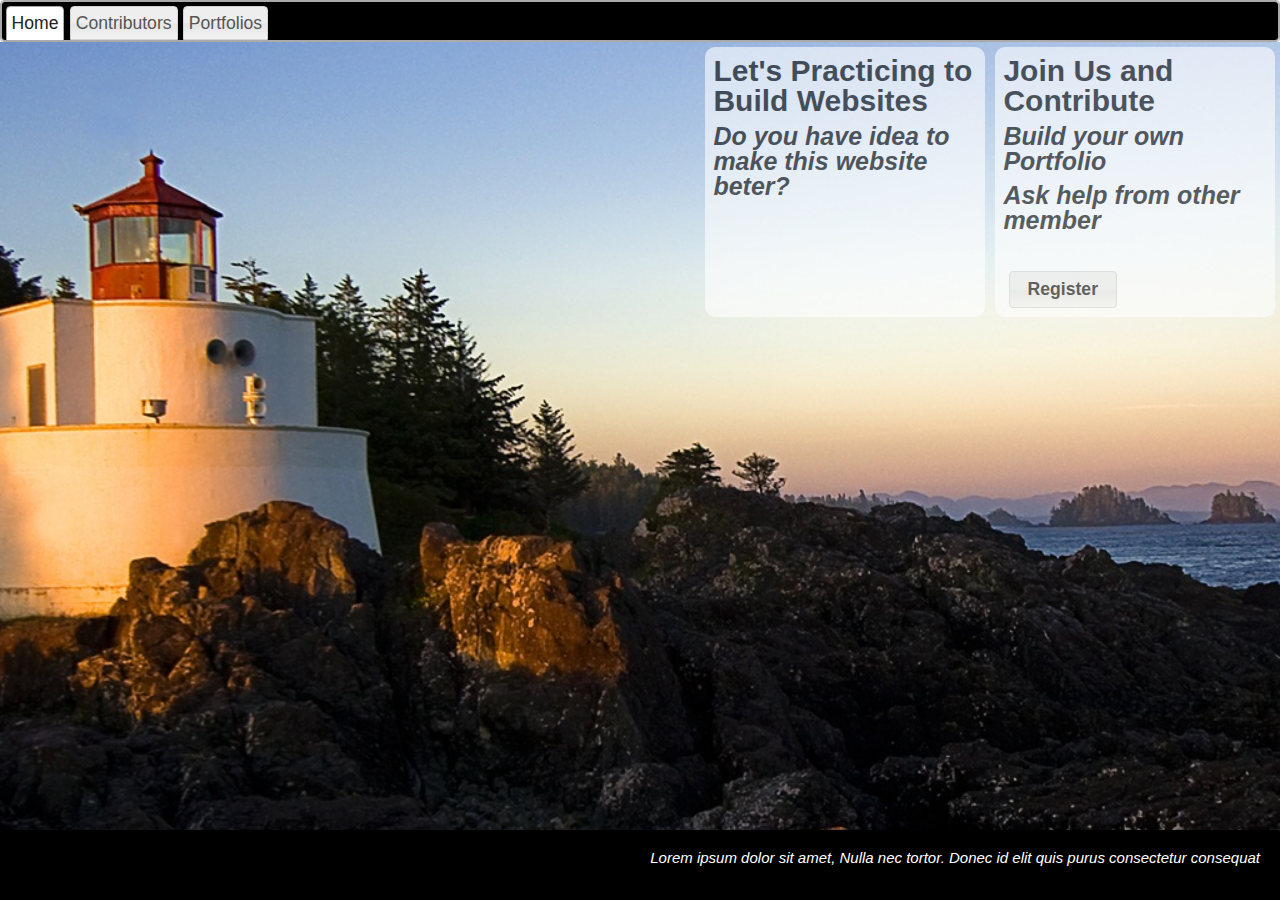
<file: index.html>
<!DOCTYPE html>
<!-- HTML5 Boilerplate -->
<!--[if lt IE 7]>      <html class="no-js lt-ie9 lt-ie8 lt-ie7"> <![endif]-->
<!--[if IE 7]>         <html class="no-js lt-ie9 lt-ie8"> <![endif]-->
<!--[if IE 8]>         <html class="no-js lt-ie9"> <![endif]-->
<!--[if gt IE 8]><!-->						<!--[endif]-->
<html>
<head>
	<meta charset="utf-8">
	<meta http-equiv="X-UA-Compatible" content="IE=edge,chrome=1">
	<meta name="description" content="This is the Codecademy users project.">
	<meta name="keywords" content="responsive, grid, web design, teamwork,">
	<meta name="Yuliana" content="Codecademy Users Porfolios">

	<meta http-equiv="cleartype" content="on">
	<title> <!-- title --> </title>

	<link rel="stylesheet" href="css/html5reset.css" media="all">
	<link rel="stylesheet" href="css/col.css" media="all">
	<link rel="stylesheet" href="css/2cols.css" media="all">
	<link rel="stylesheet" href="css/3cols.css" media="all">
	<link rel="stylesheet" href="css/8cols.css" media="all">
	<meta name="viewport" content="width=device-width, initial-scale=1.0">
	<link rel="stylesheet" type="text/css" href="teamwork.css">
	<link href="jquery-ui/jquery-ui.css" rel="stylesheet">
	
</head>
<body>
<div id="tabs">
	<ul>
		<li><a href="#tabs-1">Home</a></li>
		<li><a href="#tabs-2">Contributors</a></li>
		<li><a href="#tabs-3">Portfolios</a></li>
	</ul>
	<div id="tabs-1">
		
	</div>
	<div id="tabs-2">
			<!-- Member list -->
		<h4 class="header"> Contributor </h4>
		<ul id="users">
		<!-- registered user will see their name here -->
			<li> <a href="#"><div>Member 1</div></a></li>
			<li> <a href="#"><div>Member 2</div></a></li>
		</ul>
	</div>
	<div id="tabs-3">
	<h4 class="header"> Member's Portfolios </h4>
		<ul id="users">
		<!-- registered user will see their name here -->
			<li> <a href="#"><div>Member portfolio 1</div></a></li>
			<li> <a href="#"><div>Member portfolio 2</div></a></li>
			<li> <a href="#"><div>Member portfolio 3</div></a></li>
			<li> <a href="#"><div>Member portfolio 4</div></a></li>			
		</ul>
	</div>
</div>

<div class="section group">
	<!-- Main Content -->
	<div class="col span1-2" id="registration">
		<h4>
			Join Us and Contribute
		</h4>
		<p> Build your own Portfolio </p>
		<p> Ask help from other member </p><br/>
		<a href="#">
		<button id="button">
			Register
		</button>
		</a>
	</div>

	<div class="col span1-2" id="content">
		<h4>
			Let's Practicing to Build Websites
		</h4>
		<p>
			Do you have idea to make this website beter?
		</p>
	</div>

</div>

<div class="section group">
<!-- Footer -->
	<div class="col span2-2" id="footer">
		<!-- Put Somethin in footer section-->
		<p> Lorem ipsum dolor sit amet,  Nulla nec tortor. Donec id elit quis purus consectetur consequat </p>
	</div>
</div>

<script src="jquery-ui/external/jquery/jquery.js"></script>
<script src="jquery-ui/jquery-ui.js"></script>
<script>
$( "#tabs" ).tabs();
$( "#button" ).button();
</script>
</body>
</html>
</file>
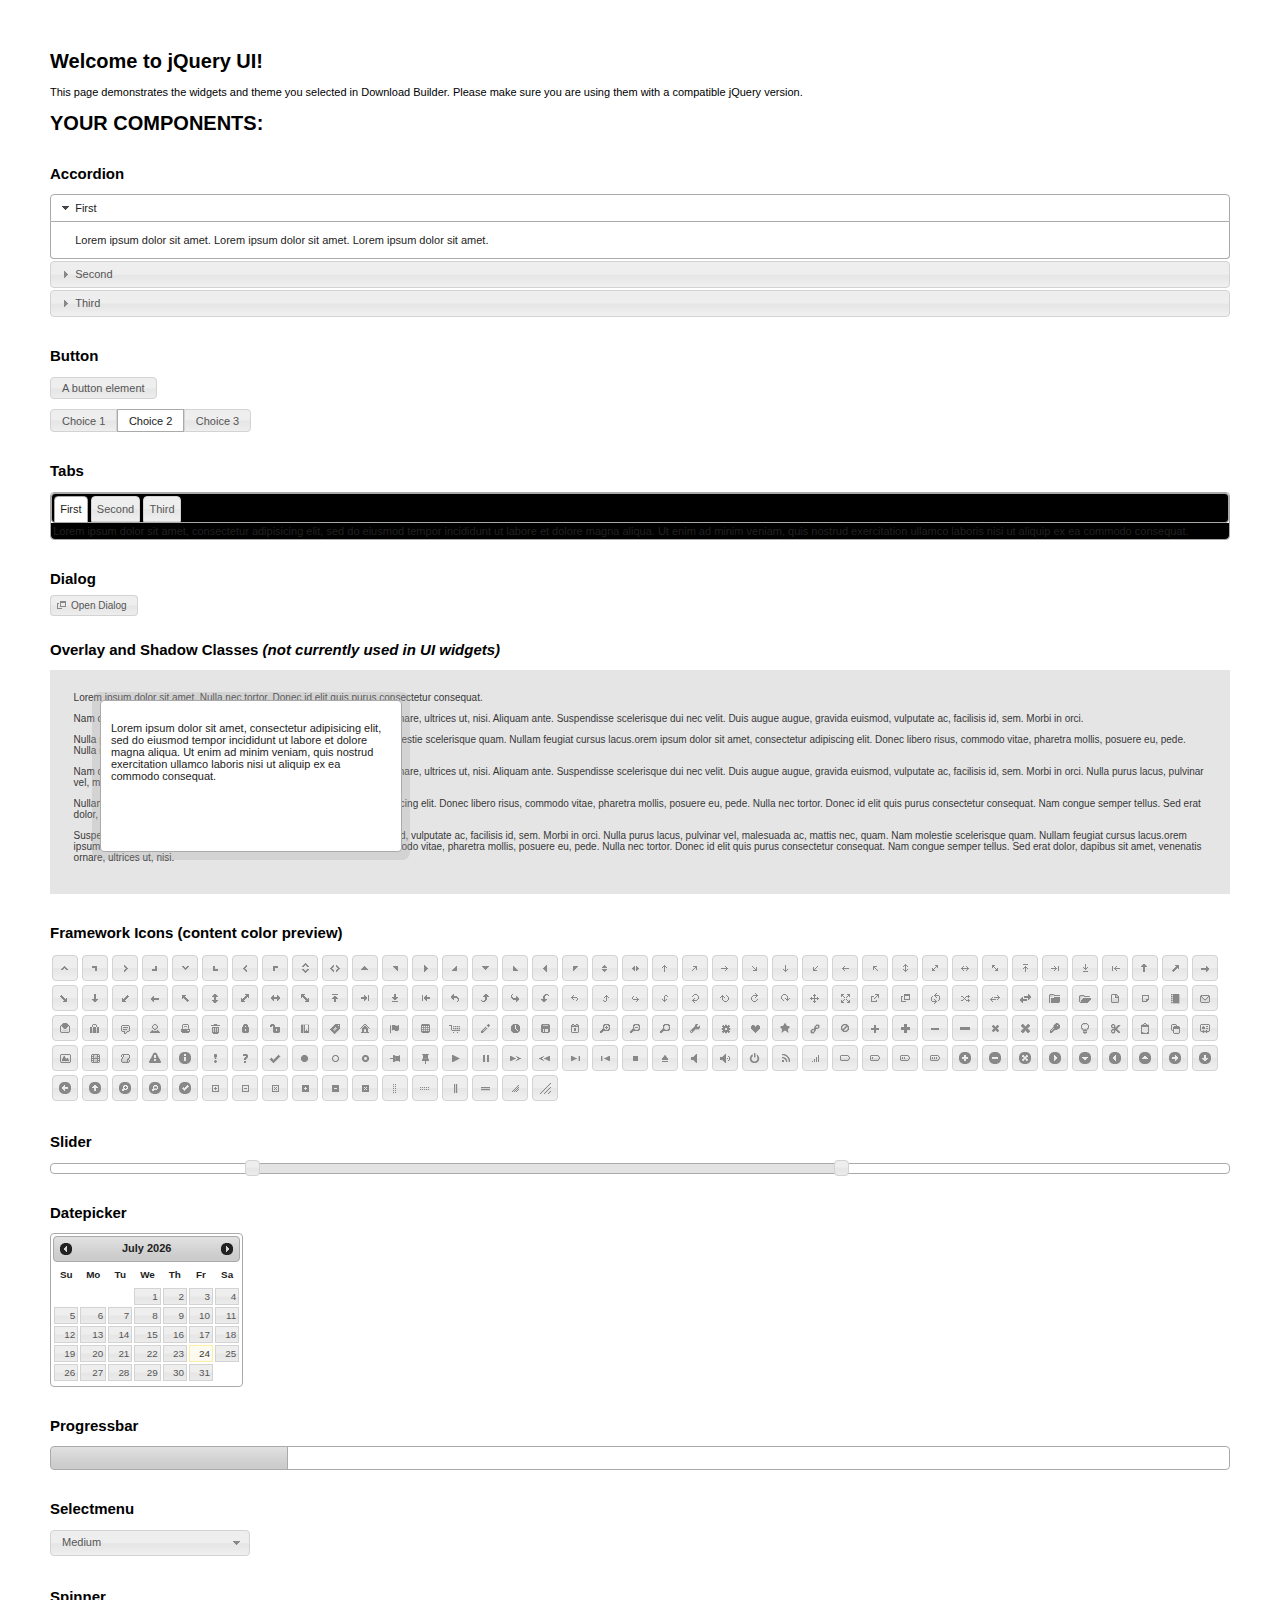
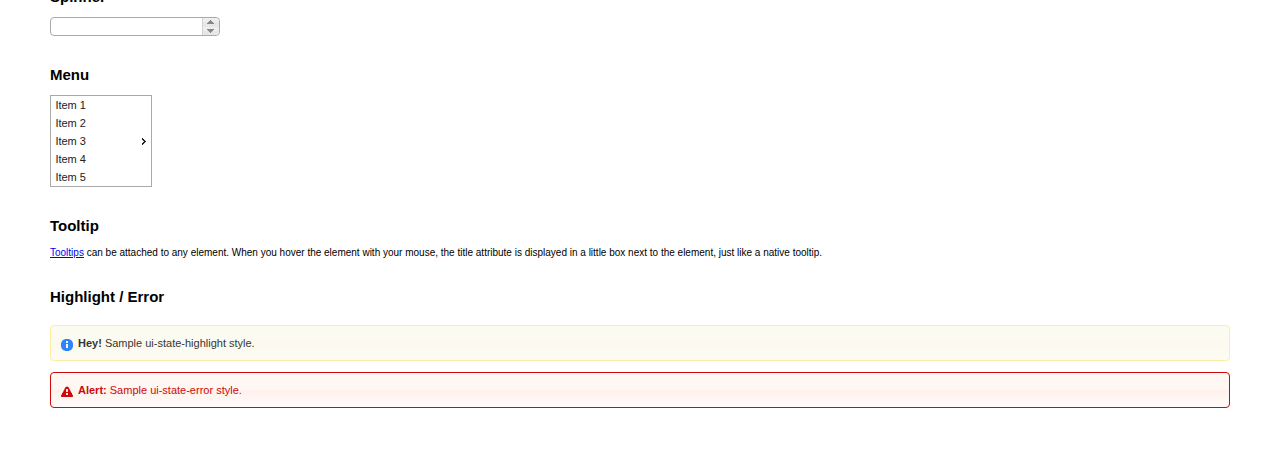
<file: jquery-ui/index.html>
<!doctype html>
<html lang="us">
<head>
	<meta charset="utf-8">
	<title>jQuery UI Example Page</title>
	<link href="jquery-ui.css" rel="stylesheet">
	<style>
	body{
		font: 62.5% "Trebuchet MS", sans-serif;
		margin: 50px;
	}
	.demoHeaders {
		margin-top: 2em;
	}
	#dialog-link {
		padding: .4em 1em .4em 20px;
		text-decoration: none;
		position: relative;
	}
	#dialog-link span.ui-icon {
		margin: 0 5px 0 0;
		position: absolute;
		left: .2em;
		top: 50%;
		margin-top: -8px;
	}
	#icons {
		margin: 0;
		padding: 0;
	}
	#icons li {
		margin: 2px;
		position: relative;
		padding: 4px 0;
		cursor: pointer;
		float: left;
		list-style: none;
	}
	#icons span.ui-icon {
		float: left;
		margin: 0 4px;
	}
	.fakewindowcontain .ui-widget-overlay {
		position: absolute;
	}
	select {
		width: 200px;
	}
	</style>
</head>
<body>

<h1>Welcome to jQuery UI!</h1>

<div class="ui-widget">
	<p>This page demonstrates the widgets and theme you selected in Download Builder. Please make sure you are using them with a compatible jQuery version.</p>
</div>

<h1>YOUR COMPONENTS:</h1>


<!-- Accordion -->
<h2 class="demoHeaders">Accordion</h2>
<div id="accordion">
	<h3>First</h3>
	<div>Lorem ipsum dolor sit amet. Lorem ipsum dolor sit amet. Lorem ipsum dolor sit amet.</div>
	<h3>Second</h3>
	<div>Phasellus mattis tincidunt nibh.</div>
	<h3>Third</h3>
	<div>Nam dui erat, auctor a, dignissim quis.</div>
</div>





<!-- Button -->
<h2 class="demoHeaders">Button</h2>
<button id="button">A button element</button>
<form style="margin-top: 1em;">
	<div id="radioset">
		<input type="radio" id="radio1" name="radio"><label for="radio1">Choice 1</label>
		<input type="radio" id="radio2" name="radio" checked="checked"><label for="radio2">Choice 2</label>
		<input type="radio" id="radio3" name="radio"><label for="radio3">Choice 3</label>
	</div>
</form>



<!-- Tabs -->
<h2 class="demoHeaders">Tabs</h2>
<div id="tabs">
	<ul>
		<li><a href="#tabs-1">First</a></li>
		<li><a href="#tabs-2">Second</a></li>
		<li><a href="#tabs-3">Third</a></li>
	</ul>
	<div id="tabs-1">Lorem ipsum dolor sit amet, consectetur adipisicing elit, sed do eiusmod tempor incididunt ut labore et dolore magna aliqua. Ut enim ad minim veniam, quis nostrud exercitation ullamco laboris nisi ut aliquip ex ea commodo consequat.</div>
	<div id="tabs-2">Phasellus mattis tincidunt nibh. Cras orci urna, blandit id, pretium vel, aliquet ornare, felis. Maecenas scelerisque sem non nisl. Fusce sed lorem in enim dictum bibendum.</div>
	<div id="tabs-3">Nam dui erat, auctor a, dignissim quis, sollicitudin eu, felis. Pellentesque nisi urna, interdum eget, sagittis et, consequat vestibulum, lacus. Mauris porttitor ullamcorper augue.</div>
</div>



<!-- Dialog NOTE: Dialog is not generated by UI in this demo so it can be visually styled in themeroller-->
<h2 class="demoHeaders">Dialog</h2>
<p><a href="#" id="dialog-link" class="ui-state-default ui-corner-all"><span class="ui-icon ui-icon-newwin"></span>Open Dialog</a></p>

<h2 class="demoHeaders">Overlay and Shadow Classes <em>(not currently used in UI widgets)</em></h2>
<div style="position: relative; width: 96%; height: 200px; padding:1% 2%; overflow:hidden;" class="fakewindowcontain">
	<p>Lorem ipsum dolor sit amet,  Nulla nec tortor. Donec id elit quis purus consectetur consequat. </p><p>Nam congue semper tellus. Sed erat dolor, dapibus sit amet, venenatis ornare, ultrices ut, nisi. Aliquam ante. Suspendisse scelerisque dui nec velit. Duis augue augue, gravida euismod, vulputate ac, facilisis id, sem. Morbi in orci. </p><p>Nulla purus lacus, pulvinar vel, malesuada ac, mattis nec, quam. Nam molestie scelerisque quam. Nullam feugiat cursus lacus.orem ipsum dolor sit amet, consectetur adipiscing elit. Donec libero risus, commodo vitae, pharetra mollis, posuere eu, pede. Nulla nec tortor. Donec id elit quis purus consectetur consequat. </p><p>Nam congue semper tellus. Sed erat dolor, dapibus sit amet, venenatis ornare, ultrices ut, nisi. Aliquam ante. Suspendisse scelerisque dui nec velit. Duis augue augue, gravida euismod, vulputate ac, facilisis id, sem. Morbi in orci. Nulla purus lacus, pulvinar vel, malesuada ac, mattis nec, quam. Nam molestie scelerisque quam. </p><p>Nullam feugiat cursus lacus.orem ipsum dolor sit amet, consectetur adipiscing elit. Donec libero risus, commodo vitae, pharetra mollis, posuere eu, pede. Nulla nec tortor. Donec id elit quis purus consectetur consequat. Nam congue semper tellus. Sed erat dolor, dapibus sit amet, venenatis ornare, ultrices ut, nisi. Aliquam ante. </p><p>Suspendisse scelerisque dui nec velit. Duis augue augue, gravida euismod, vulputate ac, facilisis id, sem. Morbi in orci. Nulla purus lacus, pulvinar vel, malesuada ac, mattis nec, quam. Nam molestie scelerisque quam. Nullam feugiat cursus lacus.orem ipsum dolor sit amet, consectetur adipiscing elit. Donec libero risus, commodo vitae, pharetra mollis, posuere eu, pede. Nulla nec tortor. Donec id elit quis purus consectetur consequat. Nam congue semper tellus. Sed erat dolor, dapibus sit amet, venenatis ornare, ultrices ut, nisi. </p>

	<!-- ui-dialog -->
	<div class="ui-overlay"><div class="ui-widget-overlay"></div><div class="ui-widget-shadow ui-corner-all" style="width: 302px; height: 152px; position: absolute; left: 50px; top: 30px;"></div></div>
	<div style="position: absolute; width: 280px; height: 130px;left: 50px; top: 30px; padding: 10px;" class="ui-widget ui-widget-content ui-corner-all">
		<div class="ui-dialog-content ui-widget-content" style="background: none; border: 0;">
			<p>Lorem ipsum dolor sit amet, consectetur adipisicing elit, sed do eiusmod tempor incididunt ut labore et dolore magna aliqua. Ut enim ad minim veniam, quis nostrud exercitation ullamco laboris nisi ut aliquip ex ea commodo consequat.</p>
		</div>
	</div>

</div>

<!-- ui-dialog -->
<div id="dialog" title="Dialog Title">
	<p>Lorem ipsum dolor sit amet, consectetur adipisicing elit, sed do eiusmod tempor incididunt ut labore et dolore magna aliqua. Ut enim ad minim veniam, quis nostrud exercitation ullamco laboris nisi ut aliquip ex ea commodo consequat.</p>
</div>



<h2 class="demoHeaders">Framework Icons (content color preview)</h2>
<ul id="icons" class="ui-widget ui-helper-clearfix">
	<li class="ui-state-default ui-corner-all" title=".ui-icon-carat-1-n"><span class="ui-icon ui-icon-carat-1-n"></span></li>
	<li class="ui-state-default ui-corner-all" title=".ui-icon-carat-1-ne"><span class="ui-icon ui-icon-carat-1-ne"></span></li>
	<li class="ui-state-default ui-corner-all" title=".ui-icon-carat-1-e"><span class="ui-icon ui-icon-carat-1-e"></span></li>
	<li class="ui-state-default ui-corner-all" title=".ui-icon-carat-1-se"><span class="ui-icon ui-icon-carat-1-se"></span></li>
	<li class="ui-state-default ui-corner-all" title=".ui-icon-carat-1-s"><span class="ui-icon ui-icon-carat-1-s"></span></li>
	<li class="ui-state-default ui-corner-all" title=".ui-icon-carat-1-sw"><span class="ui-icon ui-icon-carat-1-sw"></span></li>
	<li class="ui-state-default ui-corner-all" title=".ui-icon-carat-1-w"><span class="ui-icon ui-icon-carat-1-w"></span></li>
	<li class="ui-state-default ui-corner-all" title=".ui-icon-carat-1-nw"><span class="ui-icon ui-icon-carat-1-nw"></span></li>
	<li class="ui-state-default ui-corner-all" title=".ui-icon-carat-2-n-s"><span class="ui-icon ui-icon-carat-2-n-s"></span></li>
	<li class="ui-state-default ui-corner-all" title=".ui-icon-carat-2-e-w"><span class="ui-icon ui-icon-carat-2-e-w"></span></li>
	<li class="ui-state-default ui-corner-all" title=".ui-icon-triangle-1-n"><span class="ui-icon ui-icon-triangle-1-n"></span></li>
	<li class="ui-state-default ui-corner-all" title=".ui-icon-triangle-1-ne"><span class="ui-icon ui-icon-triangle-1-ne"></span></li>
	<li class="ui-state-default ui-corner-all" title=".ui-icon-triangle-1-e"><span class="ui-icon ui-icon-triangle-1-e"></span></li>
	<li class="ui-state-default ui-corner-all" title=".ui-icon-triangle-1-se"><span class="ui-icon ui-icon-triangle-1-se"></span></li>
	<li class="ui-state-default ui-corner-all" title=".ui-icon-triangle-1-s"><span class="ui-icon ui-icon-triangle-1-s"></span></li>
	<li class="ui-state-default ui-corner-all" title=".ui-icon-triangle-1-sw"><span class="ui-icon ui-icon-triangle-1-sw"></span></li>
	<li class="ui-state-default ui-corner-all" title=".ui-icon-triangle-1-w"><span class="ui-icon ui-icon-triangle-1-w"></span></li>
	<li class="ui-state-default ui-corner-all" title=".ui-icon-triangle-1-nw"><span class="ui-icon ui-icon-triangle-1-nw"></span></li>
	<li class="ui-state-default ui-corner-all" title=".ui-icon-triangle-2-n-s"><span class="ui-icon ui-icon-triangle-2-n-s"></span></li>
	<li class="ui-state-default ui-corner-all" title=".ui-icon-triangle-2-e-w"><span class="ui-icon ui-icon-triangle-2-e-w"></span></li>
	<li class="ui-state-default ui-corner-all" title=".ui-icon-arrow-1-n"><span class="ui-icon ui-icon-arrow-1-n"></span></li>
	<li class="ui-state-default ui-corner-all" title=".ui-icon-arrow-1-ne"><span class="ui-icon ui-icon-arrow-1-ne"></span></li>
	<li class="ui-state-default ui-corner-all" title=".ui-icon-arrow-1-e"><span class="ui-icon ui-icon-arrow-1-e"></span></li>
	<li class="ui-state-default ui-corner-all" title=".ui-icon-arrow-1-se"><span class="ui-icon ui-icon-arrow-1-se"></span></li>
	<li class="ui-state-default ui-corner-all" title=".ui-icon-arrow-1-s"><span class="ui-icon ui-icon-arrow-1-s"></span></li>
	<li class="ui-state-default ui-corner-all" title=".ui-icon-arrow-1-sw"><span class="ui-icon ui-icon-arrow-1-sw"></span></li>
	<li class="ui-state-default ui-corner-all" title=".ui-icon-arrow-1-w"><span class="ui-icon ui-icon-arrow-1-w"></span></li>
	<li class="ui-state-default ui-corner-all" title=".ui-icon-arrow-1-nw"><span class="ui-icon ui-icon-arrow-1-nw"></span></li>
	<li class="ui-state-default ui-corner-all" title=".ui-icon-arrow-2-n-s"><span class="ui-icon ui-icon-arrow-2-n-s"></span></li>
	<li class="ui-state-default ui-corner-all" title=".ui-icon-arrow-2-ne-sw"><span class="ui-icon ui-icon-arrow-2-ne-sw"></span></li>
	<li class="ui-state-default ui-corner-all" title=".ui-icon-arrow-2-e-w"><span class="ui-icon ui-icon-arrow-2-e-w"></span></li>
	<li class="ui-state-default ui-corner-all" title=".ui-icon-arrow-2-se-nw"><span class="ui-icon ui-icon-arrow-2-se-nw"></span></li>
	<li class="ui-state-default ui-corner-all" title=".ui-icon-arrowstop-1-n"><span class="ui-icon ui-icon-arrowstop-1-n"></span></li>
	<li class="ui-state-default ui-corner-all" title=".ui-icon-arrowstop-1-e"><span class="ui-icon ui-icon-arrowstop-1-e"></span></li>
	<li class="ui-state-default ui-corner-all" title=".ui-icon-arrowstop-1-s"><span class="ui-icon ui-icon-arrowstop-1-s"></span></li>
	<li class="ui-state-default ui-corner-all" title=".ui-icon-arrowstop-1-w"><span class="ui-icon ui-icon-arrowstop-1-w"></span></li>
	<li class="ui-state-default ui-corner-all" title=".ui-icon-arrowthick-1-n"><span class="ui-icon ui-icon-arrowthick-1-n"></span></li>
	<li class="ui-state-default ui-corner-all" title=".ui-icon-arrowthick-1-ne"><span class="ui-icon ui-icon-arrowthick-1-ne"></span></li>
	<li class="ui-state-default ui-corner-all" title=".ui-icon-arrowthick-1-e"><span class="ui-icon ui-icon-arrowthick-1-e"></span></li>
	<li class="ui-state-default ui-corner-all" title=".ui-icon-arrowthick-1-se"><span class="ui-icon ui-icon-arrowthick-1-se"></span></li>
	<li class="ui-state-default ui-corner-all" title=".ui-icon-arrowthick-1-s"><span class="ui-icon ui-icon-arrowthick-1-s"></span></li>
	<li class="ui-state-default ui-corner-all" title=".ui-icon-arrowthick-1-sw"><span class="ui-icon ui-icon-arrowthick-1-sw"></span></li>
	<li class="ui-state-default ui-corner-all" title=".ui-icon-arrowthick-1-w"><span class="ui-icon ui-icon-arrowthick-1-w"></span></li>
	<li class="ui-state-default ui-corner-all" title=".ui-icon-arrowthick-1-nw"><span class="ui-icon ui-icon-arrowthick-1-nw"></span></li>
	<li class="ui-state-default ui-corner-all" title=".ui-icon-arrowthick-2-n-s"><span class="ui-icon ui-icon-arrowthick-2-n-s"></span></li>
	<li class="ui-state-default ui-corner-all" title=".ui-icon-arrowthick-2-ne-sw"><span class="ui-icon ui-icon-arrowthick-2-ne-sw"></span></li>
	<li class="ui-state-default ui-corner-all" title=".ui-icon-arrowthick-2-e-w"><span class="ui-icon ui-icon-arrowthick-2-e-w"></span></li>
	<li class="ui-state-default ui-corner-all" title=".ui-icon-arrowthick-2-se-nw"><span class="ui-icon ui-icon-arrowthick-2-se-nw"></span></li>
	<li class="ui-state-default ui-corner-all" title=".ui-icon-arrowthickstop-1-n"><span class="ui-icon ui-icon-arrowthickstop-1-n"></span></li>
	<li class="ui-state-default ui-corner-all" title=".ui-icon-arrowthickstop-1-e"><span class="ui-icon ui-icon-arrowthickstop-1-e"></span></li>
	<li class="ui-state-default ui-corner-all" title=".ui-icon-arrowthickstop-1-s"><span class="ui-icon ui-icon-arrowthickstop-1-s"></span></li>
	<li class="ui-state-default ui-corner-all" title=".ui-icon-arrowthickstop-1-w"><span class="ui-icon ui-icon-arrowthickstop-1-w"></span></li>
	<li class="ui-state-default ui-corner-all" title=".ui-icon-arrowreturnthick-1-w"><span class="ui-icon ui-icon-arrowreturnthick-1-w"></span></li>
	<li class="ui-state-default ui-corner-all" title=".ui-icon-arrowreturnthick-1-n"><span class="ui-icon ui-icon-arrowreturnthick-1-n"></span></li>
	<li class="ui-state-default ui-corner-all" title=".ui-icon-arrowreturnthick-1-e"><span class="ui-icon ui-icon-arrowreturnthick-1-e"></span></li>
	<li class="ui-state-default ui-corner-all" title=".ui-icon-arrowreturnthick-1-s"><span class="ui-icon ui-icon-arrowreturnthick-1-s"></span></li>
	<li class="ui-state-default ui-corner-all" title=".ui-icon-arrowreturn-1-w"><span class="ui-icon ui-icon-arrowreturn-1-w"></span></li>
	<li class="ui-state-default ui-corner-all" title=".ui-icon-arrowreturn-1-n"><span class="ui-icon ui-icon-arrowreturn-1-n"></span></li>
	<li class="ui-state-default ui-corner-all" title=".ui-icon-arrowreturn-1-e"><span class="ui-icon ui-icon-arrowreturn-1-e"></span></li>
	<li class="ui-state-default ui-corner-all" title=".ui-icon-arrowreturn-1-s"><span class="ui-icon ui-icon-arrowreturn-1-s"></span></li>
	<li class="ui-state-default ui-corner-all" title=".ui-icon-arrowrefresh-1-w"><span class="ui-icon ui-icon-arrowrefresh-1-w"></span></li>
	<li class="ui-state-default ui-corner-all" title=".ui-icon-arrowrefresh-1-n"><span class="ui-icon ui-icon-arrowrefresh-1-n"></span></li>
	<li class="ui-state-default ui-corner-all" title=".ui-icon-arrowrefresh-1-e"><span class="ui-icon ui-icon-arrowrefresh-1-e"></span></li>
	<li class="ui-state-default ui-corner-all" title=".ui-icon-arrowrefresh-1-s"><span class="ui-icon ui-icon-arrowrefresh-1-s"></span></li>
	<li class="ui-state-default ui-corner-all" title=".ui-icon-arrow-4"><span class="ui-icon ui-icon-arrow-4"></span></li>
	<li class="ui-state-default ui-corner-all" title=".ui-icon-arrow-4-diag"><span class="ui-icon ui-icon-arrow-4-diag"></span></li>
	<li class="ui-state-default ui-corner-all" title=".ui-icon-extlink"><span class="ui-icon ui-icon-extlink"></span></li>
	<li class="ui-state-default ui-corner-all" title=".ui-icon-newwin"><span class="ui-icon ui-icon-newwin"></span></li>
	<li class="ui-state-default ui-corner-all" title=".ui-icon-refresh"><span class="ui-icon ui-icon-refresh"></span></li>
	<li class="ui-state-default ui-corner-all" title=".ui-icon-shuffle"><span class="ui-icon ui-icon-shuffle"></span></li>
	<li class="ui-state-default ui-corner-all" title=".ui-icon-transfer-e-w"><span class="ui-icon ui-icon-transfer-e-w"></span></li>
	<li class="ui-state-default ui-corner-all" title=".ui-icon-transferthick-e-w"><span class="ui-icon ui-icon-transferthick-e-w"></span></li>
	<li class="ui-state-default ui-corner-all" title=".ui-icon-folder-collapsed"><span class="ui-icon ui-icon-folder-collapsed"></span></li>
	<li class="ui-state-default ui-corner-all" title=".ui-icon-folder-open"><span class="ui-icon ui-icon-folder-open"></span></li>
	<li class="ui-state-default ui-corner-all" title=".ui-icon-document"><span class="ui-icon ui-icon-document"></span></li>
	<li class="ui-state-default ui-corner-all" title=".ui-icon-document-b"><span class="ui-icon ui-icon-document-b"></span></li>
	<li class="ui-state-default ui-corner-all" title=".ui-icon-note"><span class="ui-icon ui-icon-note"></span></li>
	<li class="ui-state-default ui-corner-all" title=".ui-icon-mail-closed"><span class="ui-icon ui-icon-mail-closed"></span></li>
	<li class="ui-state-default ui-corner-all" title=".ui-icon-mail-open"><span class="ui-icon ui-icon-mail-open"></span></li>
	<li class="ui-state-default ui-corner-all" title=".ui-icon-suitcase"><span class="ui-icon ui-icon-suitcase"></span></li>
	<li class="ui-state-default ui-corner-all" title=".ui-icon-comment"><span class="ui-icon ui-icon-comment"></span></li>
	<li class="ui-state-default ui-corner-all" title=".ui-icon-person"><span class="ui-icon ui-icon-person"></span></li>
	<li class="ui-state-default ui-corner-all" title=".ui-icon-print"><span class="ui-icon ui-icon-print"></span></li>
	<li class="ui-state-default ui-corner-all" title=".ui-icon-trash"><span class="ui-icon ui-icon-trash"></span></li>
	<li class="ui-state-default ui-corner-all" title=".ui-icon-locked"><span class="ui-icon ui-icon-locked"></span></li>
	<li class="ui-state-default ui-corner-all" title=".ui-icon-unlocked"><span class="ui-icon ui-icon-unlocked"></span></li>
	<li class="ui-state-default ui-corner-all" title=".ui-icon-bookmark"><span class="ui-icon ui-icon-bookmark"></span></li>
	<li class="ui-state-default ui-corner-all" title=".ui-icon-tag"><span class="ui-icon ui-icon-tag"></span></li>
	<li class="ui-state-default ui-corner-all" title=".ui-icon-home"><span class="ui-icon ui-icon-home"></span></li>
	<li class="ui-state-default ui-corner-all" title=".ui-icon-flag"><span class="ui-icon ui-icon-flag"></span></li>
	<li class="ui-state-default ui-corner-all" title=".ui-icon-calculator"><span class="ui-icon ui-icon-calculator"></span></li>
	<li class="ui-state-default ui-corner-all" title=".ui-icon-cart"><span class="ui-icon ui-icon-cart"></span></li>
	<li class="ui-state-default ui-corner-all" title=".ui-icon-pencil"><span class="ui-icon ui-icon-pencil"></span></li>
	<li class="ui-state-default ui-corner-all" title=".ui-icon-clock"><span class="ui-icon ui-icon-clock"></span></li>
	<li class="ui-state-default ui-corner-all" title=".ui-icon-disk"><span class="ui-icon ui-icon-disk"></span></li>
	<li class="ui-state-default ui-corner-all" title=".ui-icon-calendar"><span class="ui-icon ui-icon-calendar"></span></li>
	<li class="ui-state-default ui-corner-all" title=".ui-icon-zoomin"><span class="ui-icon ui-icon-zoomin"></span></li>
	<li class="ui-state-default ui-corner-all" title=".ui-icon-zoomout"><span class="ui-icon ui-icon-zoomout"></span></li>
	<li class="ui-state-default ui-corner-all" title=".ui-icon-search"><span class="ui-icon ui-icon-search"></span></li>
	<li class="ui-state-default ui-corner-all" title=".ui-icon-wrench"><span class="ui-icon ui-icon-wrench"></span></li>
	<li class="ui-state-default ui-corner-all" title=".ui-icon-gear"><span class="ui-icon ui-icon-gear"></span></li>
	<li class="ui-state-default ui-corner-all" title=".ui-icon-heart"><span class="ui-icon ui-icon-heart"></span></li>
	<li class="ui-state-default ui-corner-all" title=".ui-icon-star"><span class="ui-icon ui-icon-star"></span></li>
	<li class="ui-state-default ui-corner-all" title=".ui-icon-link"><span class="ui-icon ui-icon-link"></span></li>
	<li class="ui-state-default ui-corner-all" title=".ui-icon-cancel"><span class="ui-icon ui-icon-cancel"></span></li>
	<li class="ui-state-default ui-corner-all" title=".ui-icon-plus"><span class="ui-icon ui-icon-plus"></span></li>
	<li class="ui-state-default ui-corner-all" title=".ui-icon-plusthick"><span class="ui-icon ui-icon-plusthick"></span></li>
	<li class="ui-state-default ui-corner-all" title=".ui-icon-minus"><span class="ui-icon ui-icon-minus"></span></li>
	<li class="ui-state-default ui-corner-all" title=".ui-icon-minusthick"><span class="ui-icon ui-icon-minusthick"></span></li>
	<li class="ui-state-default ui-corner-all" title=".ui-icon-close"><span class="ui-icon ui-icon-close"></span></li>
	<li class="ui-state-default ui-corner-all" title=".ui-icon-closethick"><span class="ui-icon ui-icon-closethick"></span></li>
	<li class="ui-state-default ui-corner-all" title=".ui-icon-key"><span class="ui-icon ui-icon-key"></span></li>
	<li class="ui-state-default ui-corner-all" title=".ui-icon-lightbulb"><span class="ui-icon ui-icon-lightbulb"></span></li>
	<li class="ui-state-default ui-corner-all" title=".ui-icon-scissors"><span class="ui-icon ui-icon-scissors"></span></li>
	<li class="ui-state-default ui-corner-all" title=".ui-icon-clipboard"><span class="ui-icon ui-icon-clipboard"></span></li>
	<li class="ui-state-default ui-corner-all" title=".ui-icon-copy"><span class="ui-icon ui-icon-copy"></span></li>
	<li class="ui-state-default ui-corner-all" title=".ui-icon-contact"><span class="ui-icon ui-icon-contact"></span></li>
	<li class="ui-state-default ui-corner-all" title=".ui-icon-image"><span class="ui-icon ui-icon-image"></span></li>
	<li class="ui-state-default ui-corner-all" title=".ui-icon-video"><span class="ui-icon ui-icon-video"></span></li>
	<li class="ui-state-default ui-corner-all" title=".ui-icon-script"><span class="ui-icon ui-icon-script"></span></li>
	<li class="ui-state-default ui-corner-all" title=".ui-icon-alert"><span class="ui-icon ui-icon-alert"></span></li>
	<li class="ui-state-default ui-corner-all" title=".ui-icon-info"><span class="ui-icon ui-icon-info"></span></li>
	<li class="ui-state-default ui-corner-all" title=".ui-icon-notice"><span class="ui-icon ui-icon-notice"></span></li>
	<li class="ui-state-default ui-corner-all" title=".ui-icon-help"><span class="ui-icon ui-icon-help"></span></li>
	<li class="ui-state-default ui-corner-all" title=".ui-icon-check"><span class="ui-icon ui-icon-check"></span></li>
	<li class="ui-state-default ui-corner-all" title=".ui-icon-bullet"><span class="ui-icon ui-icon-bullet"></span></li>
	<li class="ui-state-default ui-corner-all" title=".ui-icon-radio-off"><span class="ui-icon ui-icon-radio-off"></span></li>
	<li class="ui-state-default ui-corner-all" title=".ui-icon-radio-on"><span class="ui-icon ui-icon-radio-on"></span></li>
	<li class="ui-state-default ui-corner-all" title=".ui-icon-pin-w"><span class="ui-icon ui-icon-pin-w"></span></li>
	<li class="ui-state-default ui-corner-all" title=".ui-icon-pin-s"><span class="ui-icon ui-icon-pin-s"></span></li>
	<li class="ui-state-default ui-corner-all" title=".ui-icon-play"><span class="ui-icon ui-icon-play"></span></li>
	<li class="ui-state-default ui-corner-all" title=".ui-icon-pause"><span class="ui-icon ui-icon-pause"></span></li>
	<li class="ui-state-default ui-corner-all" title=".ui-icon-seek-next"><span class="ui-icon ui-icon-seek-next"></span></li>
	<li class="ui-state-default ui-corner-all" title=".ui-icon-seek-prev"><span class="ui-icon ui-icon-seek-prev"></span></li>
	<li class="ui-state-default ui-corner-all" title=".ui-icon-seek-end"><span class="ui-icon ui-icon-seek-end"></span></li>
	<li class="ui-state-default ui-corner-all" title=".ui-icon-seek-first"><span class="ui-icon ui-icon-seek-first"></span></li>
	<li class="ui-state-default ui-corner-all" title=".ui-icon-stop"><span class="ui-icon ui-icon-stop"></span></li>
	<li class="ui-state-default ui-corner-all" title=".ui-icon-eject"><span class="ui-icon ui-icon-eject"></span></li>
	<li class="ui-state-default ui-corner-all" title=".ui-icon-volume-off"><span class="ui-icon ui-icon-volume-off"></span></li>
	<li class="ui-state-default ui-corner-all" title=".ui-icon-volume-on"><span class="ui-icon ui-icon-volume-on"></span></li>
	<li class="ui-state-default ui-corner-all" title=".ui-icon-power"><span class="ui-icon ui-icon-power"></span></li>
	<li class="ui-state-default ui-corner-all" title=".ui-icon-signal-diag"><span class="ui-icon ui-icon-signal-diag"></span></li>
	<li class="ui-state-default ui-corner-all" title=".ui-icon-signal"><span class="ui-icon ui-icon-signal"></span></li>
	<li class="ui-state-default ui-corner-all" title=".ui-icon-battery-0"><span class="ui-icon ui-icon-battery-0"></span></li>
	<li class="ui-state-default ui-corner-all" title=".ui-icon-battery-1"><span class="ui-icon ui-icon-battery-1"></span></li>
	<li class="ui-state-default ui-corner-all" title=".ui-icon-battery-2"><span class="ui-icon ui-icon-battery-2"></span></li>
	<li class="ui-state-default ui-corner-all" title=".ui-icon-battery-3"><span class="ui-icon ui-icon-battery-3"></span></li>
	<li class="ui-state-default ui-corner-all" title=".ui-icon-circle-plus"><span class="ui-icon ui-icon-circle-plus"></span></li>
	<li class="ui-state-default ui-corner-all" title=".ui-icon-circle-minus"><span class="ui-icon ui-icon-circle-minus"></span></li>
	<li class="ui-state-default ui-corner-all" title=".ui-icon-circle-close"><span class="ui-icon ui-icon-circle-close"></span></li>
	<li class="ui-state-default ui-corner-all" title=".ui-icon-circle-triangle-e"><span class="ui-icon ui-icon-circle-triangle-e"></span></li>
	<li class="ui-state-default ui-corner-all" title=".ui-icon-circle-triangle-s"><span class="ui-icon ui-icon-circle-triangle-s"></span></li>
	<li class="ui-state-default ui-corner-all" title=".ui-icon-circle-triangle-w"><span class="ui-icon ui-icon-circle-triangle-w"></span></li>
	<li class="ui-state-default ui-corner-all" title=".ui-icon-circle-triangle-n"><span class="ui-icon ui-icon-circle-triangle-n"></span></li>
	<li class="ui-state-default ui-corner-all" title=".ui-icon-circle-arrow-e"><span class="ui-icon ui-icon-circle-arrow-e"></span></li>
	<li class="ui-state-default ui-corner-all" title=".ui-icon-circle-arrow-s"><span class="ui-icon ui-icon-circle-arrow-s"></span></li>
	<li class="ui-state-default ui-corner-all" title=".ui-icon-circle-arrow-w"><span class="ui-icon ui-icon-circle-arrow-w"></span></li>
	<li class="ui-state-default ui-corner-all" title=".ui-icon-circle-arrow-n"><span class="ui-icon ui-icon-circle-arrow-n"></span></li>
	<li class="ui-state-default ui-corner-all" title=".ui-icon-circle-zoomin"><span class="ui-icon ui-icon-circle-zoomin"></span></li>
	<li class="ui-state-default ui-corner-all" title=".ui-icon-circle-zoomout"><span class="ui-icon ui-icon-circle-zoomout"></span></li>
	<li class="ui-state-default ui-corner-all" title=".ui-icon-circle-check"><span class="ui-icon ui-icon-circle-check"></span></li>
	<li class="ui-state-default ui-corner-all" title=".ui-icon-circlesmall-plus"><span class="ui-icon ui-icon-circlesmall-plus"></span></li>
	<li class="ui-state-default ui-corner-all" title=".ui-icon-circlesmall-minus"><span class="ui-icon ui-icon-circlesmall-minus"></span></li>
	<li class="ui-state-default ui-corner-all" title=".ui-icon-circlesmall-close"><span class="ui-icon ui-icon-circlesmall-close"></span></li>
	<li class="ui-state-default ui-corner-all" title=".ui-icon-squaresmall-plus"><span class="ui-icon ui-icon-squaresmall-plus"></span></li>
	<li class="ui-state-default ui-corner-all" title=".ui-icon-squaresmall-minus"><span class="ui-icon ui-icon-squaresmall-minus"></span></li>
	<li class="ui-state-default ui-corner-all" title=".ui-icon-squaresmall-close"><span class="ui-icon ui-icon-squaresmall-close"></span></li>
	<li class="ui-state-default ui-corner-all" title=".ui-icon-grip-dotted-vertical"><span class="ui-icon ui-icon-grip-dotted-vertical"></span></li>
	<li class="ui-state-default ui-corner-all" title=".ui-icon-grip-dotted-horizontal"><span class="ui-icon ui-icon-grip-dotted-horizontal"></span></li>
	<li class="ui-state-default ui-corner-all" title=".ui-icon-grip-solid-vertical"><span class="ui-icon ui-icon-grip-solid-vertical"></span></li>
	<li class="ui-state-default ui-corner-all" title=".ui-icon-grip-solid-horizontal"><span class="ui-icon ui-icon-grip-solid-horizontal"></span></li>
	<li class="ui-state-default ui-corner-all" title=".ui-icon-gripsmall-diagonal-se"><span class="ui-icon ui-icon-gripsmall-diagonal-se"></span></li>
	<li class="ui-state-default ui-corner-all" title=".ui-icon-grip-diagonal-se"><span class="ui-icon ui-icon-grip-diagonal-se"></span></li>
</ul>


<!-- Slider -->
<h2 class="demoHeaders">Slider</h2>
<div id="slider"></div>



<!-- Datepicker -->
<h2 class="demoHeaders">Datepicker</h2>
<div id="datepicker"></div>



<!-- Progressbar -->
<h2 class="demoHeaders">Progressbar</h2>
<div id="progressbar"></div>



<!-- Progressbar -->
<h2 class="demoHeaders">Selectmenu</h2>
<select id="selectmenu">
	<option>Slower</option>
	<option>Slow</option>
	<option selected="selected">Medium</option>
	<option>Fast</option>
	<option>Faster</option>
</select>



<!-- Spinner -->
<h2 class="demoHeaders">Spinner</h2>
<input id="spinner">



<!-- Menu -->
<h2 class="demoHeaders">Menu</h2>
<ul style="width:100px;" id="menu">
	<li>Item 1</li>
	<li>Item 2</li>
	<li>Item 3
		<ul>
			<li>Item 3-1</li>
			<li>Item 3-2</li>
			<li>Item 3-3</li>
			<li>Item 3-4</li>
			<li>Item 3-5</li>
		</ul>
	</li>
	<li>Item 4</li>
	<li>Item 5</li>
</ul>



<!-- Tooltip -->
<h2 class="demoHeaders">Tooltip</h2>
<p id="tooltip">
	<a href="#" title="That&apos;s what this widget is">Tooltips</a> can be attached to any element. When you hover
the element with your mouse, the title attribute is displayed in a little box next to the element, just like a native tooltip.
</p>


<!-- Highlight / Error -->
<h2 class="demoHeaders">Highlight / Error</h2>
<div class="ui-widget">
	<div class="ui-state-highlight ui-corner-all" style="margin-top: 20px; padding: 0 .7em;">
		<p><span class="ui-icon ui-icon-info" style="float: left; margin-right: .3em;"></span>
		<strong>Hey!</strong> Sample ui-state-highlight style.</p>
	</div>
</div>
<br>
<div class="ui-widget">
	<div class="ui-state-error ui-corner-all" style="padding: 0 .7em;">
		<p><span class="ui-icon ui-icon-alert" style="float: left; margin-right: .3em;"></span>
		<strong>Alert:</strong> Sample ui-state-error style.</p>
	</div>
</div>

<script src="external/jquery/jquery.js"></script>
<script src="jquery-ui.js"></script>
<script>

$( "#accordion" ).accordion();





$( "#button" ).button();
$( "#radioset" ).buttonset();



$( "#tabs" ).tabs();



$( "#dialog" ).dialog({
	autoOpen: false,
	width: 400,
	buttons: [
		{
			text: "Ok",
			click: function() {
				$( this ).dialog( "close" );
			}
		},
		{
			text: "Cancel",
			click: function() {
				$( this ).dialog( "close" );
			}
		}
	]
});

// Link to open the dialog
$( "#dialog-link" ).click(function( event ) {
	$( "#dialog" ).dialog( "open" );
	event.preventDefault();
});



$( "#datepicker" ).datepicker({
	inline: true
});



$( "#slider" ).slider({
	range: true,
	values: [ 17, 67 ]
});



$( "#progressbar" ).progressbar({
	value: 20
});



$( "#spinner" ).spinner();



$( "#menu" ).menu();



$( "#tooltip" ).tooltip();



$( "#selectmenu" ).selectmenu();


// Hover states on the static widgets
$( "#dialog-link, #icons li" ).hover(
	function() {
		$( this ).addClass( "ui-state-hover" );
	},
	function() {
		$( this ).removeClass( "ui-state-hover" );
	}
);
</script>
</body>
</html>
</file>
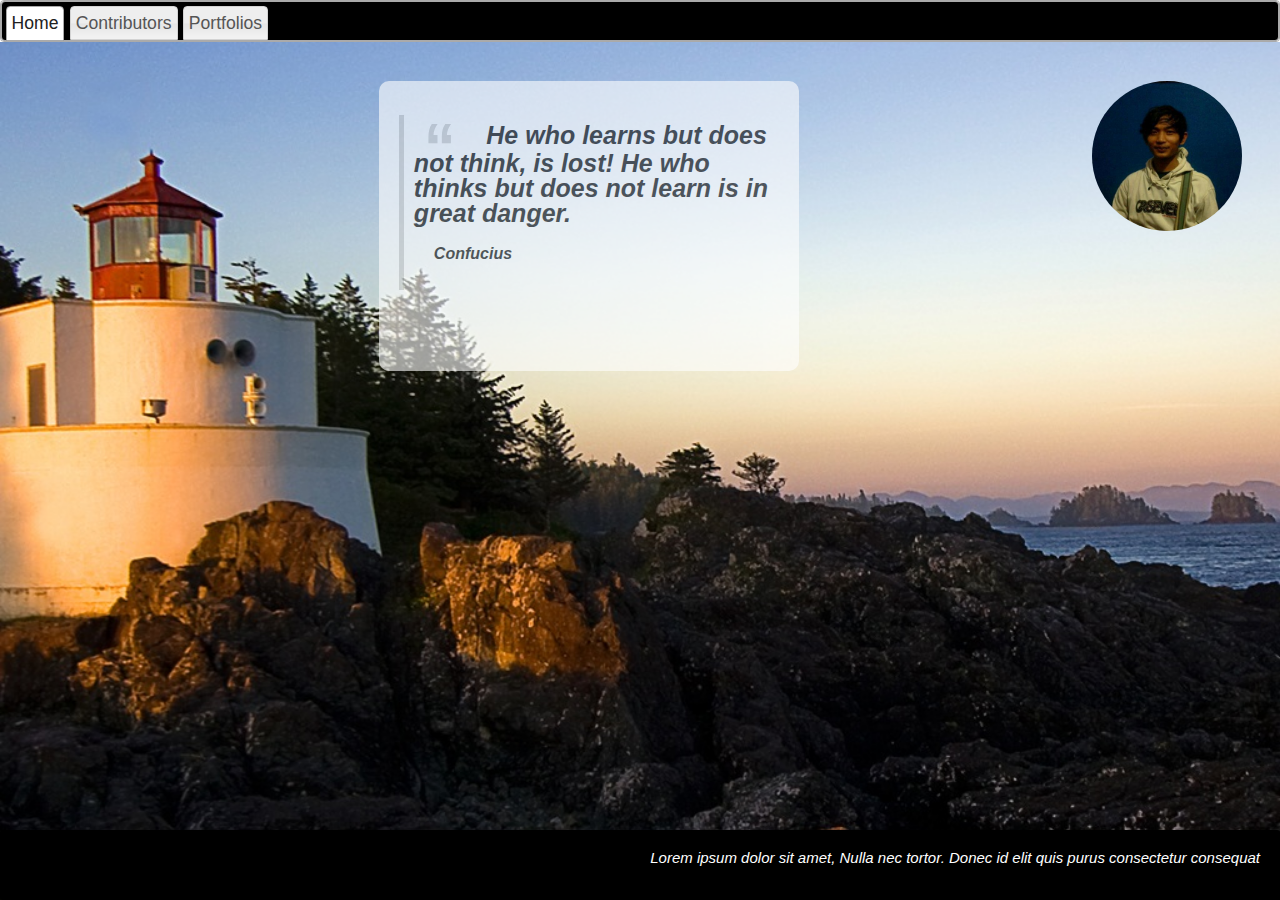
<file: Portfolio.html>
<!DOCTYPE html>
<!-- HTML5 Boilerplate -->
<!--[if lt IE 7]>      <html class="no-js lt-ie9 lt-ie8 lt-ie7"> <![endif]-->
<!--[if IE 7]>         <html class="no-js lt-ie9 lt-ie8"> <![endif]-->
<!--[if IE 8]>         <html class="no-js lt-ie9"> <![endif]-->
<!--[if gt IE 8]><!-->						<!--[endif]-->
<html>
<head>
	<meta charset="utf-8">
	<meta http-equiv="X-UA-Compatible" content="IE=edge,chrome=1">
	<meta name="description" content="This is the Codecademy users project.">
	<meta name="keywords" content="responsive, grid, web design, teamwork,">
	<meta name="Yuliana" content="Codecademy Users Porfolios">

	<meta http-equiv="cleartype" content="on">
	<title> Yuliana </title>

	<link rel="stylesheet" href="css/html5reset.css" media="all">
	<link rel="stylesheet" href="css/col.css" media="all">
	<link rel="stylesheet" href="css/2cols.css" media="all">
	<link rel="stylesheet" href="css/3cols.css" media="all">
	<link rel="stylesheet" href="css/8cols.css" media="all">
	<meta name="viewport" content="width=device-width, initial-scale=1.0">
	<link rel="stylesheet" type="text/css" href="teamwork.css">
	<link href="jquery-ui/jquery-ui.css" rel="stylesheet">
	
</head>
<body>
<div id="tabs">
	<ul>
		<li><a href="#tabs-1">Home</a></li>
		<li><a href="#tabs-2">Contributors</a></li>
		<li><a href="#tabs-3">Portfolios</a></li>
	</ul>
	<div id="tabs-1">
		
	</div>
	<div id="tabs-2">
			<!-- Member list -->
		<h4 class="header"> Contributor </h4>
		<ul id="users">
		<!-- registered user will see their name here -->
			<li> <a href="#"><div>Member user name 1</div></a></li>
			<li> <a href="#"><div>Member user name 2</div></a></li>
			<li> <a href="#"><div>Member user name 1</div></a></li>
			<li> <a href="#"><div>Member user name 2</div></a></li>
		</ul>
	</div>
	<div id="tabs-3">
	<h4 class="header"> Member's Portfolios </h4>
		<ul id="users">
		<!-- registered user will see their name here -->
			<li> <a href="#"><div>Member portfolio 1</div></a></li>
			<li> <a href="#"><div>Member portfolio 2</div></a></li>
			<li> <a href="#"><div>Member portfolio 3</div></a></li>
			<li> <a href="#"><div>Member portfolio 4</div></a></li>			
		</ul>
	</div>
</div>

<img src="img/me.jpg">
<div class="col span1-2" id="empty">
		

</div>
<div class="col span1-2" id="about-me">
		<blockquote>
			<p>He who learns but does not think, is lost! He who thinks but does not learn is in great danger.</p><br/>
			<footer> <i>Confucius</i></footer>
		</blockquote>
	</div>

</div>


<div class="section group">
<!-- Footer -->
	<div class="col span2-2" id="footer">
		<!-- Put Somethin in footer section-->
		<p> Lorem ipsum dolor sit amet,  Nulla nec tortor. Donec id elit quis purus consectetur consequat </p>
	</div>
</div>

<script src="jquery-ui/external/jquery/jquery.js"></script>
<script src="jquery-ui/jquery-ui.js"></script>
<script>
$( "#tabs" ).tabs();
$( "#button" ).button();
</script>
</body>
</html>
</file>
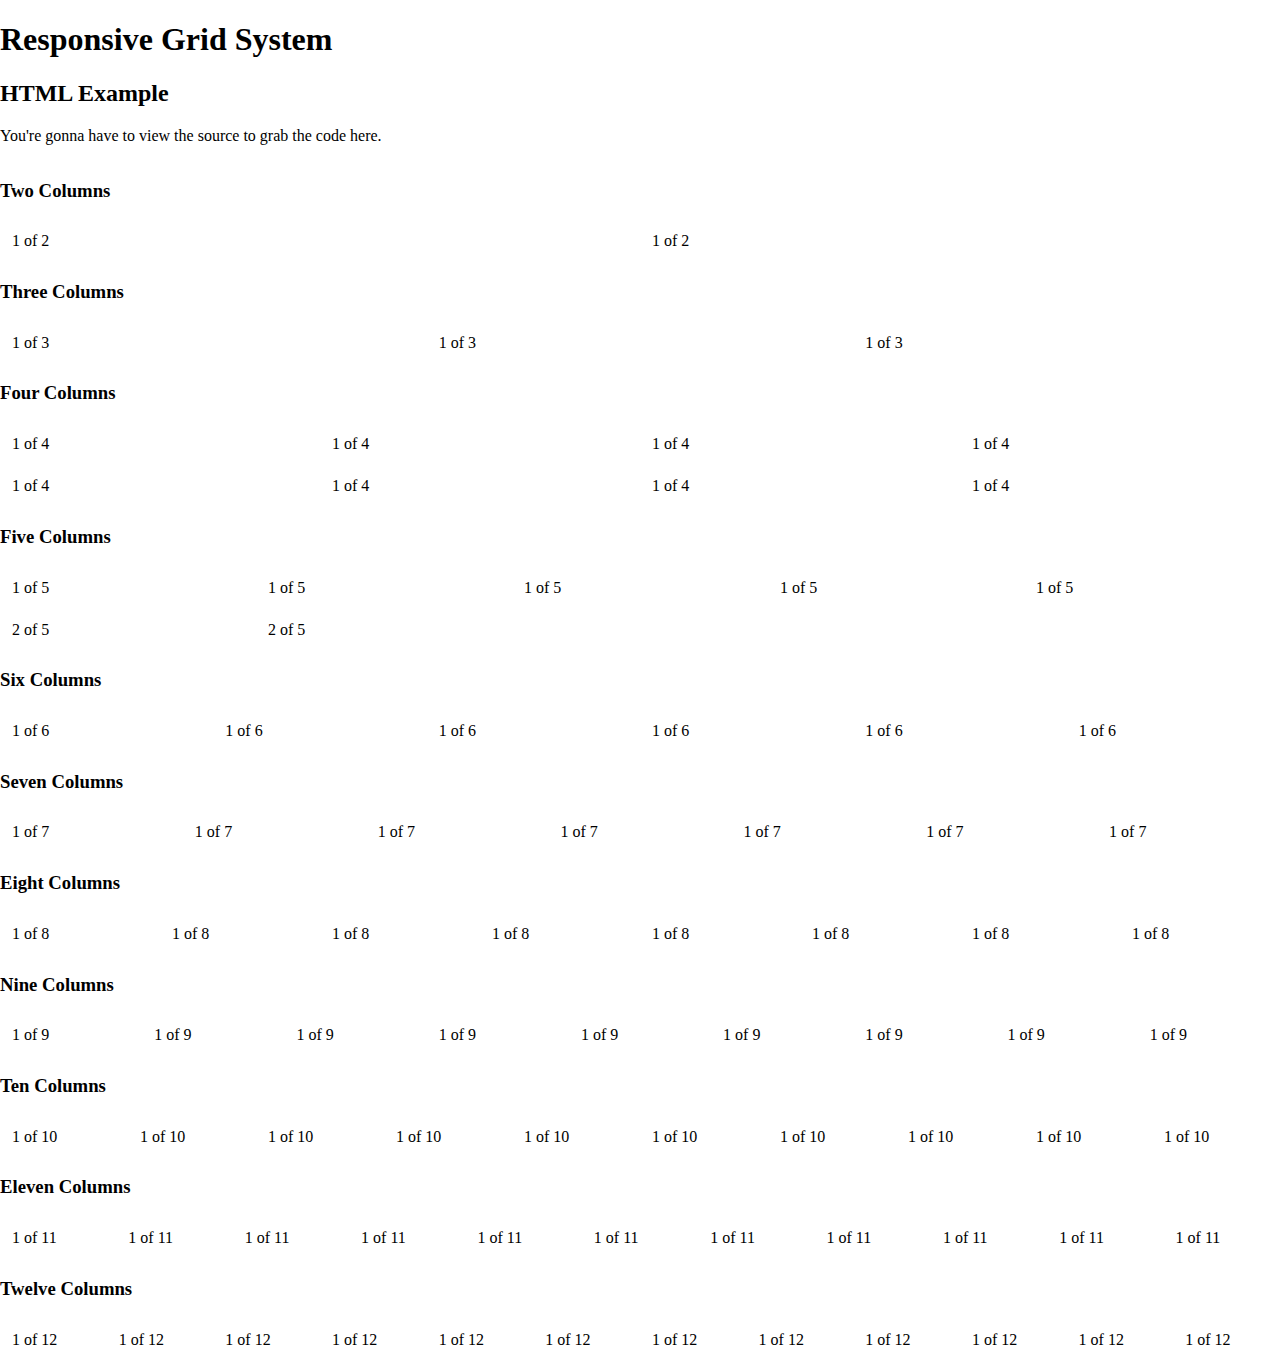
<file: responsivegridsystem.html>
<!DOCTYPE html>
<!-- HTML5 Boilerplate -->
<!--[if lt IE 7]>      <html class="no-js lt-ie9 lt-ie8 lt-ie7"> <![endif]-->
<!--[if IE 7]>         <html class="no-js lt-ie9 lt-ie8"> <![endif]-->
<!--[if IE 8]>         <html class="no-js lt-ie9"> <![endif]-->
<!--[if gt IE 8]><!--> <html class="no-js"> <!--<![endif]-->

<head>

	<meta charset="utf-8">
	<!-- Always force latest IE rendering engine & Chrome Frame -->
	<meta http-equiv="X-UA-Compatible" content="IE=edge,chrome=1">

	<title>Example of the Responsive Grid System</title>
	<meta name="description" content="This is the Responsive Grid System, a quick, easy and flexible way to create a responsive web site.">
	<meta name="keywords" content="responsive, grid, system, web design">

	<meta name="author" content="www.grahamrobertsonmiller.co.uk">

	<meta http-equiv="cleartype" content="on">
	<link rel="stylesheet" href="grid.css">

</head>

<body>


		<div class="header">
		<h1>Responsive Grid System</h1>
		<h2>HTML Example</h2>
		<p>You're gonna have to view the source to grab the code here.</p>
		</div>

				<div class="section group">
				<h3>Two Columns</h3>
				</div>

				<div class="section group">
					<div class="span1-2">
					1 of 2
					</div>
					<div class="span1-2">
					1 of 2
					</div>
				</div>

				<div class="section group">
				<h3>Three Columns</h3>
				</div>

				<div class="section group">
					<div class="span1-3">
					1 of 3
					</div>
					<div class="span1-3">
					1 of 3
					</div>
					<div class="span1-3">
					1 of 3
					</div>
				</div>

				<div class="section group">
				<h3>Four Columns</h3>
				</div>

				<div class="section group">
					<div class="span1-4">
					1 of 4
					</div>
					<div class="span1-4">
					1 of 4
					</div>
					<div class="span1-4">
					1 of 4
					</div>
					<div class="span1-4">
					1 of 4
					</div>
				</div>
				<div class="section group">
					<div class="span1-4">
					1 of 4
					</div>
					<div class="span1-4">
					1 of 4
					</div>
					<div class="span1-4">
					1 of 4
					</div>
					<div class="span1-4">
					1 of 4
					</div>
				</div>

				<div class="section group">
				<h3>Five Columns</h3>
				</div>

				<div class="section group">
					<div class="span1-5">
					1 of 5
					</div>
					<div class="span1-5">
					1 of 5
					</div>
					<div class="span1-5">
					1 of 5
					</div>
					<div class="span1-5">
					1 of 5
					</div>
					<div class="span1-5">
					1 of 5
					</div>
				</div>

				<div class="section group">
					<div class="span1-5">
					2 of 5
					</div>
					<div class="span1-5">
					2 of 5
					</div>
				</div>

				<div class="section group">
				<h3>Six Columns</h3>
				</div>

				<div class="section group">
					<div class="span1-6">
					1 of 6
					</div>
					<div class="span1-6">
					1 of 6
					</div>
					<div class="span1-6">
					1 of 6
					</div>
					<div class="span1-6">
					1 of 6
					</div>
					<div class="span1-6">
					1 of 6
					</div>
					<div class="span1-6">
					1 of 6
					</div>
				</div>

				<div class="section group">
				<h3>Seven Columns</h3>
				</div>

				<div class="section group">
					<div class="span1-7">
					1 of 7
					</div>
					<div class="span1-7">
					1 of 7
					</div>
					<div class="span1-7">
					1 of 7
					</div>
					<div class="span1-7">
					1 of 7
					</div>
					<div class="span1-7">
					1 of 7
					</div>
					<div class="span1-7">
					1 of 7
					</div>
					<div class="span1-7">
					1 of 7
					</div>
				</div>

				<div class="section group">
				<h3>Eight Columns</h3>
				</div>

				<div class="section group">
					<div class="span1-8">
					1 of 8
					</div>
					<div class="span1-8">
					1 of 8
					</div>
					<div class="span1-8">
					1 of 8
					</div>
					<div class="span1-8">
					1 of 8
					</div>
					<div class="span1-8">
					1 of 8
					</div>
					<div class="span1-8">
					1 of 8
					</div>
					<div class="span1-8">
					1 of 8
					</div>
					<div class="span1-8">
					1 of 8
					</div>
				</div>

				<div class="section group">
				<h3>Nine Columns</h3>
				</div>

				<div class="section group">
					<div class="span1-9">
					1 of 9
					</div>
					<div class="span1-9">
					1 of 9
					</div>
					<div class="span1-9">
					1 of 9
					</div>
					<div class="span1-9">
					1 of 9
					</div>
					<div class="span1-9">
					1 of 9
					</div>
					<div class="span1-9">
					1 of 9
					</div>
					<div class="span1-9">
					1 of 9
					</div>
					<div class="span1-9">
					1 of 9
					</div>
					<div class="span1-9">
					1 of 9
					</div>
				</div>

				<div class="section group">
				<h3>Ten Columns</h3>
				</div>

				<div class="section group">
					<div class="span1-10">
					1 of 10
					</div>
					<div class="span1-10">
					1 of 10
					</div>
					<div class="span1-10">
					1 of 10
					</div>
					<div class="span1-10">
					1 of 10
					</div>
					<div class="span1-10">
					1 of 10
					</div>
					<div class="span1-10">
					1 of 10
					</div>
					<div class="span1-10">
					1 of 10
					</div>
					<div class="span1-10">
					1 of 10
					</div>
					<div class="span1-10">
					1 of 10
					</div>
					<div class="span1-10">
					1 of 10
					</div>
				</div>

				<div class="section group">
				<h3>Eleven Columns</h3>
				</div>

				<div class="section group">
					<div class="span1-11">
					1 of 11
					</div>
					<div class="span1-11">
					1 of 11
					</div>
					<div class="span1-11">
					1 of 11
					</div>
					<div class="span1-11">
					1 of 11
					</div>
					<div class="span1-11">
					1 of 11
					</div>
					<div class="span1-11">
					1 of 11
					</div>
					<div class="span1-11">
					1 of 11
					</div>
					<div class="span1-11">
					1 of 11
					</div>
					<div class="span1-11">
					1 of 11
					</div>
					<div class="span1-11">
					1 of 11
					</div>
					<div class="span1-11">
					1 of 11
					</div>
				</div>


				<div class="section group">
				<h3>Twelve Columns</h3>
				</div>

				<div class="section group">
					<div class="span1-12">
					1 of 12
					</div>
					<div class="span1-12">
					1 of 12
					</div>
					<div class="span1-12">
					1 of 12
					</div>
					<div class="span1-12">
					1 of 12
					</div>
					<div class="span1-12">
					1 of 12
					</div>
					<div class="span1-12">
					1 of 12
					</div>
					<div class="span1-12">
					1 of 12
					</div>
					<div class="span1-12">
					1 of 12
					</div>
					<div class="span1-12">
					1 of 12
					</div>
					<div class="span1-12">
					1 of 12
					</div>
					<div class="span1-12">
					1 of 12
					</div>
					<div class="span1-12">
					1 of 12
					</div>
				</div>

				<script type="text/javascript">

var name = prompt("To whom you are searching for?");
var friends = new Object();
friends.bill = new Object();
friends.bill.firstName = "Bill";
friends.bill.lastName = "Gates";
friends.bill.number = "(555) 555-5555"
friends.bill.address = ['address blah']
friends.steve = new Object();
friends.steve.firstName = "Steve";
friends.steve.lastName = "Jobs";
friends.steve.number = "(555) 555-5556"
friends.steve.address = ['address blah']

var list = function(friends) {
for (firstName in friends) {
console.log(firstName);
}}
var search = function(friends) {
	debugger;
for (friends.firstName in friends) {
if (friends == friends.firstName) {
//console.log(friends.firstName);
return list(friends);
}
else
{
console.log("Sorry! Not a friend of mine.");
break;
}
}
};

search();
</script>
</body>
</html>
</file>
<file: css/col.css>
/*  SECTIONS  ============================================================================= */

.section {
	clear: both;
	padding: 0px;
	margin: 0px;
}

/*  GROUPING  ============================================================================= */


.group:before,
.group:after {
    content:"";
    display:table;
}
.group:after {
    clear:both;
}
.group {
    zoom:1; /* For IE 6/7 (trigger hasLayout) */
}

/*  GRID COLUMN SETUP   ==================================================================== */

.col {
	display: block;
	float:left;
	margin: 1% 0 1% 1.6%;
}

.col:first-child { margin-left: 0; } /* all browsers except IE6 and lower */


/*  REMOVE MARGINS AS ALL GO FULL WIDTH AT 480 PIXELS */

@media only screen and (max-width: 480px) {
	.col { 
		margin: 1% 0 1% 0%;
	}
}
</file>
<file: css/2cols.css>
/*  GRID OF TWO   ============================================================================= */


.span2-2 {
	width: 100%;
}

.span1-2 {
	width: 49.2%;
}

/*  GO FULL WIDTH AT LESS THAN 480 PIXELS */

@media only screen and (max-width: 480px) {
	.span2-2 {
		width: 100%; 
	}
	.span1-2 {
		width: 100%; 
	}
}
</file>
<file: css/3cols.css>
/*  GRID OF THREE   ============================================================================= */

	
.span3-3 {
	width: 100%; 
}

.span2-3 {
	width: 66.13%; 
}

.span1-3 {
	width: 32.26%; 
}


/*  GO FULL WIDTH AT LESS THAN 480 PIXELS */

@media only screen and (max-width: 480px) {
	.span3-3 {
		width: 100%; 
	}
	.span2-3 {
		width: 100%; 
	}
	.span1-3 {
		width: 100%;
	}
}
</file>
<file: css/8cols.css>
/*  GRID OF EIGHT   ============================================================================= */

	
.span8-8 {
	width: 100%;
}

.span7-8 {
	width: 87.3%; 
}

.span6-8 {
	width: 74.6%; 
}

.span5-8 {
	width: 61.9%; 
}

.span4-8 {
	width: 49.2%; 
}

.span3-8 {
	width: 36.5%;
}

.span2-8 {
	width: 23.8%; 
}

.span1-8 {
	width: 11.1%; 
}


/*  GO FULL WIDTH AT LESS THAN 480 PIXELS */

@media only screen and (max-width: 480px) {
	.span8-8 {
		width: 100%; 
	}
	.span7-8 {
		width: 100%; 
	}
	.span6-8 {
		width: 100%; 
	}
	.span5-8 {
		width: 100%; 
	}
	.span4-8 {
		width: 100%; 
	}
	.span3-8 {
		width: 100%; 
	}
	.span2-8 {
		width: 100%; 
	}
	.span1-8 {
		width: 100%; 
	}
}
</file>
<file: teamwork.css>
body {
	font-family: 'Helvetica Neue', arial, helvetica, helve, sans-serif;
	background-color: #00CCFF;
	background: url('img/Lighthouse.jpg')  no-repeat center 42px fixed;;
  	background-size: cover;
}
h4{
	color: white;
	font-size: 30px;
}
p {
	font-size: 25px;
	color: black;
	font-style:italic;
}
.header {
	color: white;
	font-size: 30px;
}
#users li {
	display: inline-block;
	color: white;
	}
#users li a{
	color: black;
	padding: 3px;
	text-align: center;
	}	

#users li a div {
	padding: 5px;
	text-align: center;
	height: 20px;
	background: #CCCCFF;
	text-align: center;
	border-radius: 3px;

}

#content {
	border-radius: 10px;
	height: 270px;
	margin: 5px;
    background-color: #ffffff;
    opacity: 0.6;
    filter: alpha(opacity=60);
    width: 280px;
    float: right;
}

#registration {
	border-radius: 10px;
	height: 270px;
	margin: 5px;
    background-color: #ffffff;
    opacity: 0.6;
    filter: alpha(opacity=60);
    width: 280px;
    float: right;
}
#content p, h4 {
	margin: 3%;
    font-weight: bold;
    color: #000000;
}

#registration p, h4 {
	margin: 3%;
    font-weight: bold;
    color: #000000;
}
#registration a button {
	margin: 5%;
	font-weight: bold;
    color: #000000;
}

blockquote {
  border-left: 5px solid #ccc;
  margin: 1.5em 10px;
  padding: 0.5em 10px;
  quotes: "\201C""\201D""\2018""\2019";
}
blockquote:before {
  color: #ccc;
  content: open-quote;
  font-size: 4em;
  line-height: 0.1em;
  margin-right: 0.25em;
  vertical-align: -0.4em;
  padding: 10px
}
blockquote p {
  display: inline;
}
blockquote footer {
  text-align: left;
  padding: 20px;
}

ul {
	padding: 0px;
}
ul li {
	list-style: none;
}

ul li a {
	text-decoration: none;
}
#nesting {
	z-index: 2;
	background-color: green;
	height: 200px;
}
.switch {
	color: blue;
}
.form-display.hide{
	display: none;
}

#forms {
	padding: 30px;
}

#footer, #about-me:after {
  height: 142px; 
}

#footer, #content:after {
  height: 142px; 
}

#footer {
	background: black;
	width: 100%;
	height: 70px;
	bottom: 0%;
	border-radius: 3px;
	padding: 0px;
	margin: 0px;
	bottom: 0;
	overflow:hidden;
	clear: both;
	position: fixed;
	-webkit-backface-visibility:hidden; /*Most Important*/

}
#footer p {
	font-size: 15px;
	color: white;
	float: right;
	margin: 20px;
}
img {
border-radius: 100%;
width: 150px;
height: 150px;
position: absolute;
right: 3%;
top: 9%;
z-index: 1;
}
#empty {
width: 320px;
height: 170px;	
}
#about-me {
	position: relative;
	border-radius: 10px;
	height: 270px;
	padding: 10px;
    background-color: #ffffff;
    opacity: 0.6;
    filter: alpha(opacity=60);
    width: 400px;
	margin: 3%;
    font-weight: bold;
    color: #000000;
    top: 30%;
}
body #tabs .ui-widget-content {
	padding: 0;
}
</file>
<file: grid.css>
html, body {
	margin: 0;
	padding: 0;
}
div {
	box-sizing: border-box;
}
.group::before,.group::after {
        content:"";
        display: table ;
        clear:both;
}
* [class^=span1-] {
    float: left;
    min-height: 1px; 
    padding: 12px; 
}
.span1-1 {
	width: 100%;
}
.span1-2 {
	width: 50%;
}
.span1-3 {
	width: 33.33333%;
}
.span1-4 {
	width: 25%;
}
.span1-5 {
	width: 20%;
}
.span1-6 {
 	width: 16.66666%;
}
.span1-7 {
	width: 14.2857%;
}
.span1-8 {
	width: 12.5%;
}
.span1-9 {
	width: 11.1111%;
}
.span1-10 {
	width: 10%;
}
.span1-11 {
	width: 9.0909%;
}
.span1-12 {
	width: 8.3333%;
}
</file>
